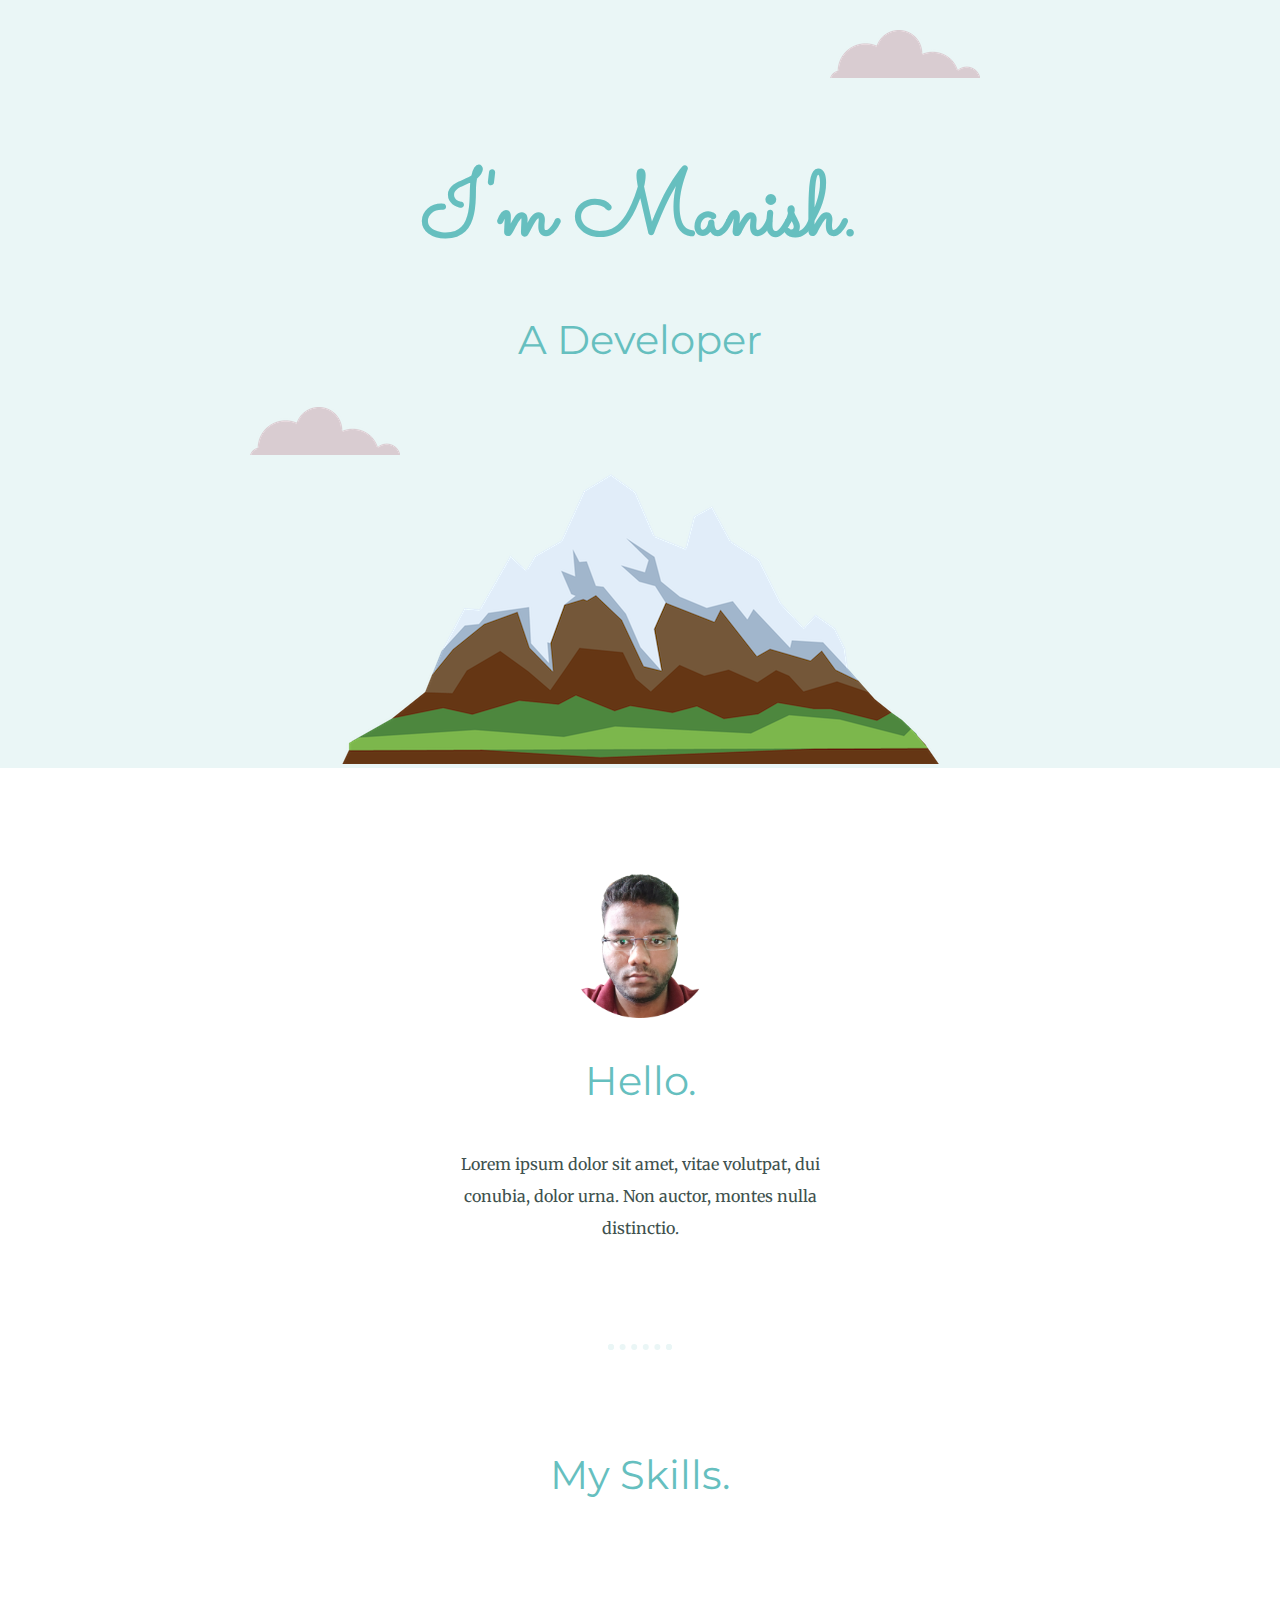
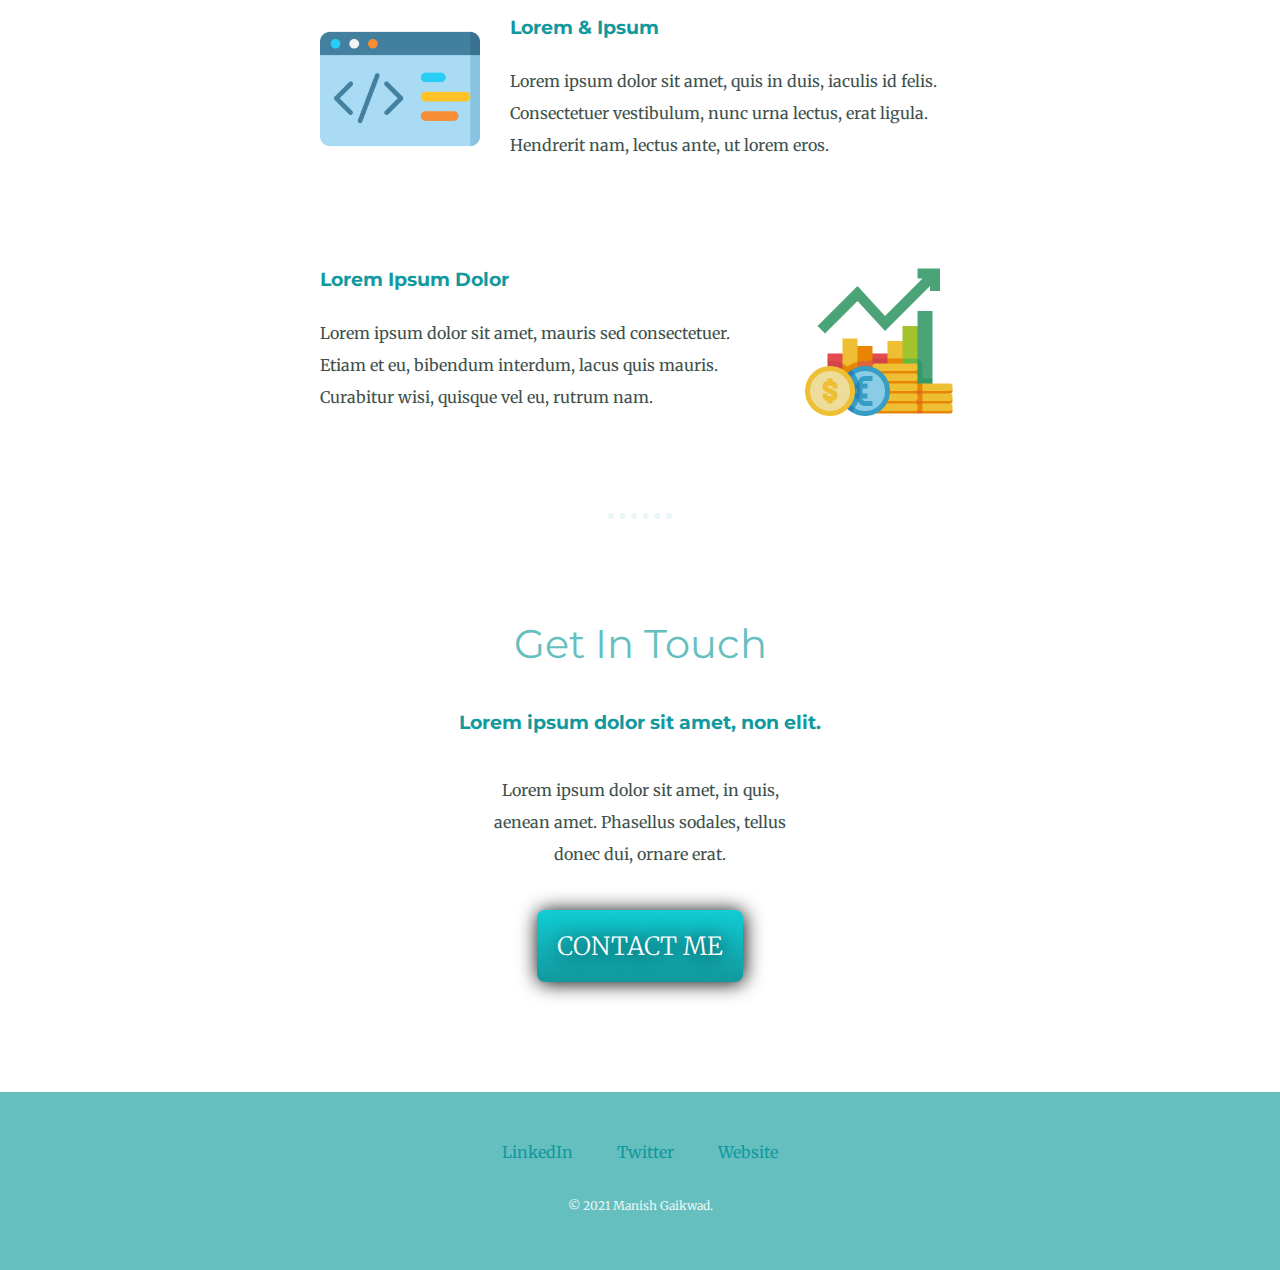
<file: CSS - My Site/index.html>
<!DOCTYPE html>
<html lang="en">
<head>
    <meta charset="UTF-8">
    <meta http-equiv="X-UA-Compatible" content="IE=edge">
    <meta name="viewport" content="width=device-width, initial-scale=1.0">
    <link rel="icon" href="favicon.ico">
    <link rel="icon" href="favicon.png">
    <link rel="stylesheet" href="css/styles.css">
    <link href="https://fonts.googleapis.com/css2?family=Merriweather:wght@300&family=Montserrat:wght@200&family=Sacramento&display=swap" rel="stylesheet">
    <title>Manish</title>
</head>
<body>
    <div class="top-container">
        <img class="top-cloud" src="images/cloud.png" alt="cloud-img">
        <h1>I'm Manish.</h1>
        <h2 class="developer">A Developer</h2>
        <img class="bottom-cloud" src="images/cloud.png" alt="cloud-img">
        <img src="images/mountain.png" alt="mountain-img">
    </div>
    <div class="middle-container">
        <div class="profile">
          <img src="images/Profile_Pic.png" height="150px" width="150px" alt="Profile-Pic">
          <h2>Hello.</h2>
          <p class="intro">Lorem ipsum dolor sit amet, vitae volutpat, dui conubia, dolor urna. Non auctor, montes nulla distinctio.</p>
        </div>
        <hr>
        <div class="skills">
          <h2>My Skills.</h2>
          <div class="skill-row">
            <img class="code-img" src="images/code.png" alt="CODING">
            <h3>Lorem & Ipsum</h3>
            <p>Lorem ipsum dolor sit amet, quis in duis, iaculis id felis. Consectetuer vestibulum, nunc urna lectus, erat ligula. Hendrerit nam, lectus ante, ut lorem eros.</p>
          </div>
          <div class="skill-row">
            <img class="trade-img" src="images/trade.png" alt="TRADING">
            <h3>Lorem Ipsum Dolor</h3>
            <p>Lorem ipsum dolor sit amet, mauris sed consectetuer. Etiam et eu, bibendum interdum, lacus quis mauris. Curabitur wisi, quisque vel eu, rutrum nam.</p>
          </div>
        </div>
        <hr>
        <div class="contact-me">
          <h2>Get In Touch</h2>
          <h3>Lorem ipsum dolor sit amet, non elit.</h3>
          <p class="contact-me">Lorem ipsum dolor sit amet, in quis, aenean amet. Phasellus sodales, tellus donec dui, ornare erat.</p>
          <a class="btn" href="mailto:name@email.com">CONTACT ME</a>
        </div>
      </div>
      <div class="bottom-container">
        <a class="footer-link" href="https://www.linkedin.com/">LinkedIn</a>
        <a class="footer-link" href="https://twitter.com/">Twitter</a>
        <a class="footer-link" href="https://www.appbrewery.co/">Website</a>
        <p class="copyright">© 2021 Manish Gaikwad.</p>
      </div>
</body>
</html>
</file>
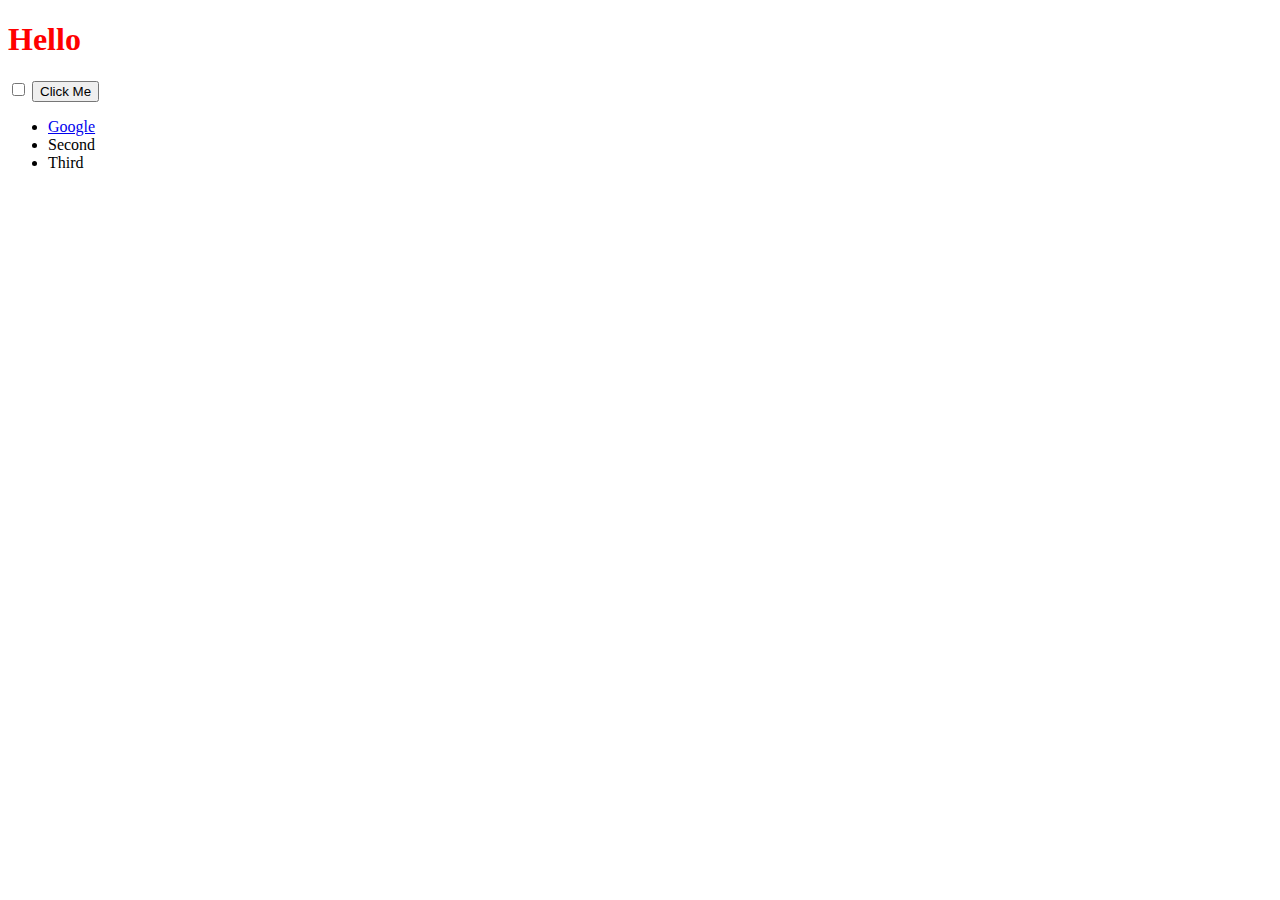
<file: DOM/index.html>
<!DOCTYPE html>
<html lang="en" dir="ltr">
  <head>
    <meta charset="utf-8">
    <title>My Website</title>
    <link rel="stylesheet" href="styles.css">

  </head>
  <body>

    <h1>Hello</h1>

    <input type="checkbox">

    <button style=":active: color:red">Click Me</button>

    <ul>
      <li class="list">
        <a href="https://www.google.com">Google</a>
      </li>
      <li class="list">Second</li>
      <li class="list">Third</li>
    </ul>

  </body>

</html>
</file>
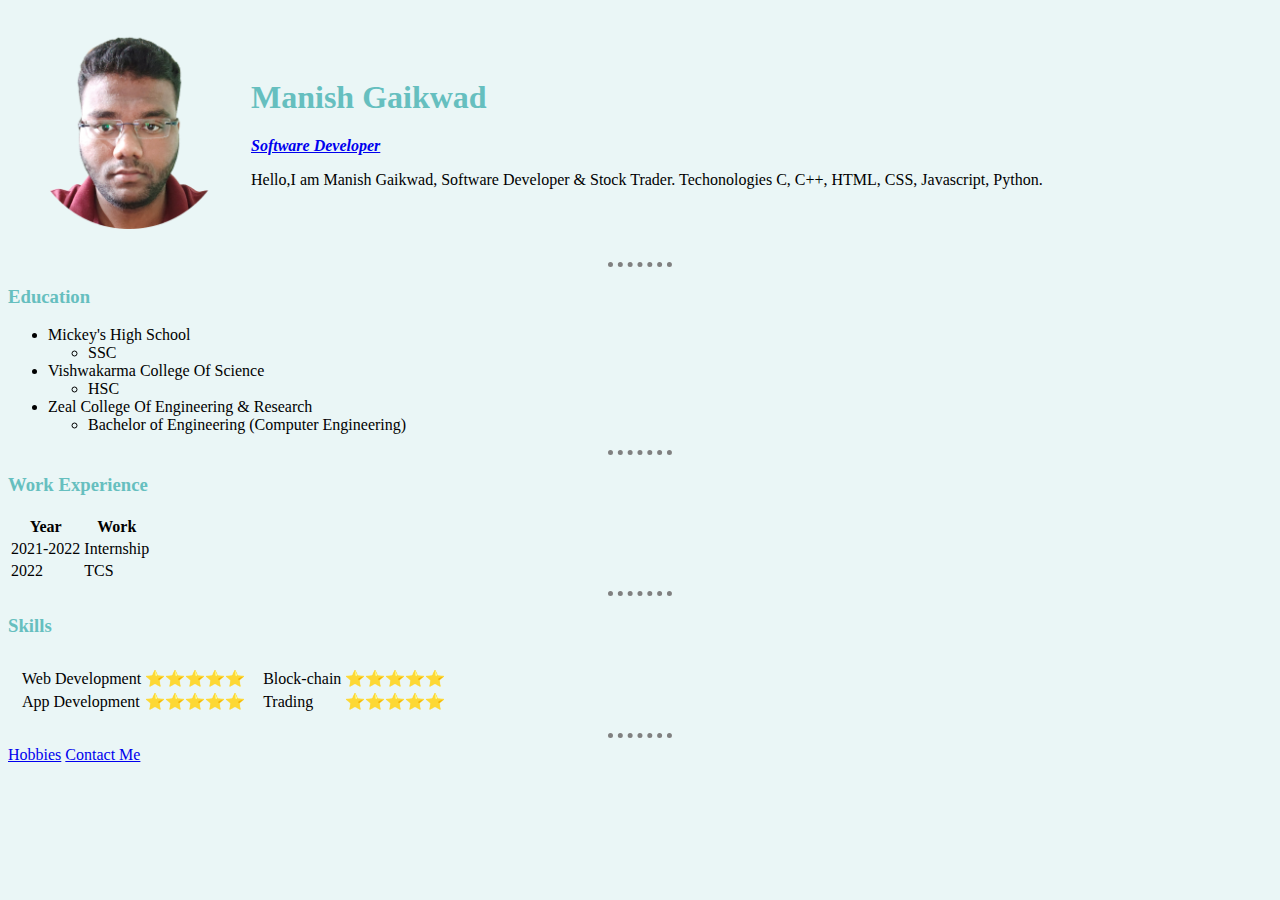
<file: HTML-Personal Site/Index.html>
<!DOCTYPE html>
<html lang="en">
<head>
    <meta charset="UTF-8">
    <meta http-equiv="X-UA-Compatible" content="IE=edge">
    <meta name="viewport" content="width=device-width, initial-scale=1.0">
    <link rel="stylesheet" href="css\style.css">
</head>
<body>
    <table cellspacing="20">
        <tr>
            <td>
                <img src="images\Profile_Pic.png" height="200px" width="200px" alt="Manish's Profile Picture">
            </td>
            <td>
                <h1>Manish Gaikwad</h1>
                <p><em><strong><a href="https://en.wikipedia.org/wiki/Software_development">Software Developer</a></strong></em></p>
                <p>
                    Hello,I am Manish Gaikwad, Software Developer & Stock Trader.
                    Techonologies C, C++, HTML, CSS, Javascript, Python. 
                </p>
            </td>
        </tr>
    </table>
    <hr>
    <h3>Education</h3>
    <ul>
    <li>Mickey's High School</li>
    <ul>
        <li>SSC</li>
    </ul>
    <li>Vishwakarma College Of Science</li>
    <ul>
        <li>HSC</li>
    </ul>
    <li>Zeal College Of Engineering & Research</li>
    <ul>
        <li>Bachelor of Engineering (Computer Engineering)</li>
    </ul>
    </ul>
    <hr>
    <h3>Work Experience</h3>
    <table>
        <thead>
            <th>Year</th>
            <th>Work</th>
        </thead>
        <tbody>
            <tr>
                <td>2021-2022</td>
                <td>Internship</td>
            </tr>
            <tr>
                <td>2022</td>
                <td>TCS</td>
            </tr>
        </tbody>
    </table>
    <hr>
    <h3>Skills</h3>
    <table cellspacing="10">
        <tr>
            <td>
                <table>
                    <tr>
                        <td>Web Development</td>
                        <td>⭐⭐⭐⭐⭐</td>
                    </tr>
                    <tr>
                        <td>App Development</td>
                        <td>⭐⭐⭐⭐⭐</td>
                    </tr>
                </table>
            </td>
            <td><table>
                <tr>
                    <td>Block-chain</td>
                    <td>⭐⭐⭐⭐⭐</td>
                </tr>
                <tr>
                    <td>Trading</td>
                    <td>⭐⭐⭐⭐⭐</td>
                </tr>
            </table></td>
        </tr>
    </table>
    <hr>
    <a href="hobbies.html">Hobbies</a>
    <a href="contact.html">Contact Me</a>
</body>
</html>
</file>
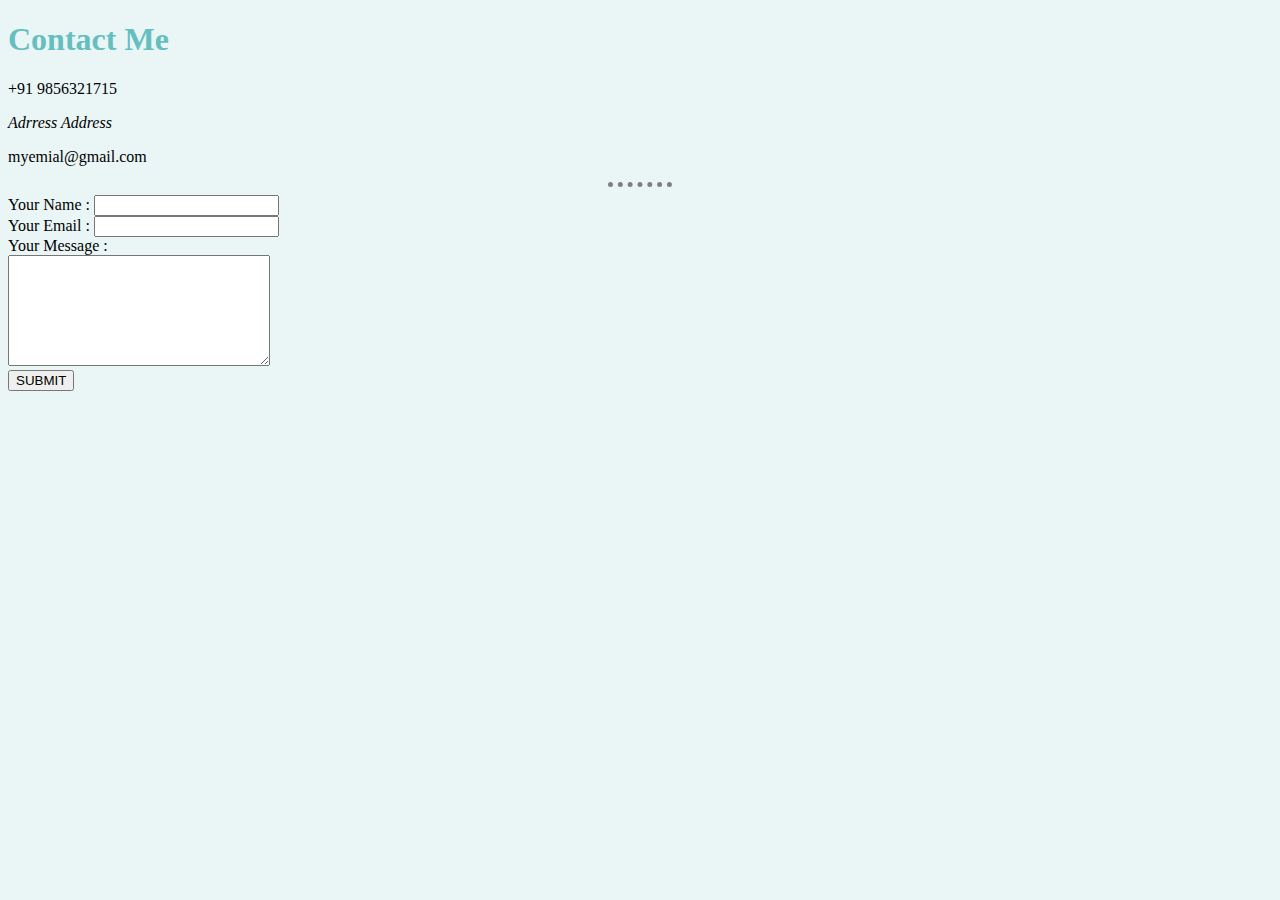
<file: HTML-Personal Site/contact.html>
<!DOCTYPE html>
<html lang="en">
<head>
    <meta charset="UTF-8">
    <meta http-equiv="X-UA-Compatible" content="IE=edge">
    <meta name="viewport" content="width=device-width, initial-scale=1.0">
    <link rel="stylesheet" href="css\style.css">
    <title>Contact Me</title>
</head>
<body>
    <h1>Contact Me</h1>
    <p>+91 9856321715</p>
    <p><Address>Adrress Address</Address></p>
    <p>myemial@gmail.com</p>
    <hr>
    <form action="mailto:abdrffdc@gmail.com" method="post" enctype="text/plain">
        <label for="YN">Your Name : </label>
        <input type="text" name="YourName" id="YN"><br>
        <label>Your Email : </label>
        <input type="email" name="YourEmail"><br>
        <label for="message">Your Message : </label><br>
        <textarea name="YourMessage" id="message" cols="30" rows="7">
        </textarea><br>
        <input type="submit" name="submit" value="SUBMIT">
    </form>
</body>
</html>
</file>
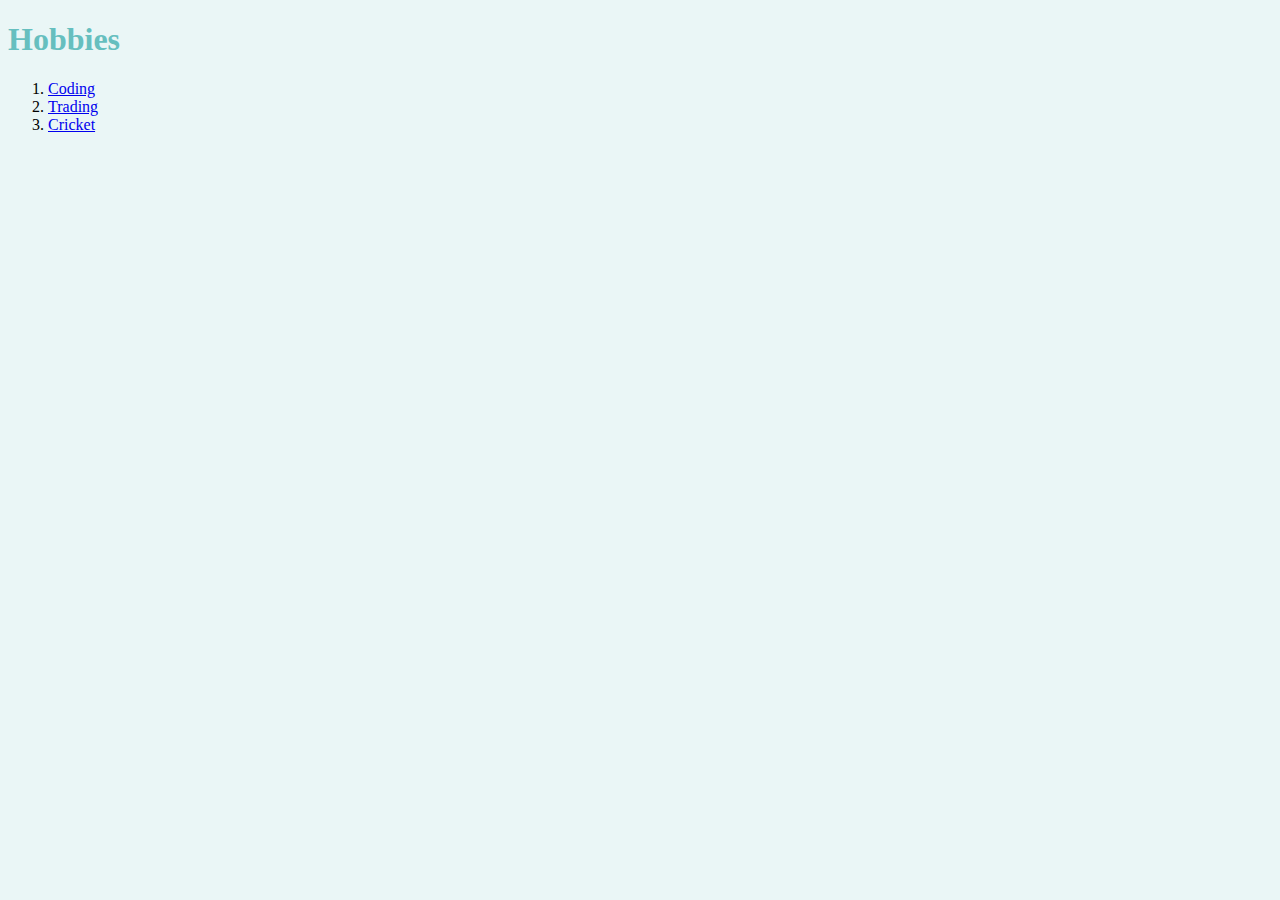
<file: HTML-Personal Site/hobbies.html>
<!DOCTYPE html>
<html lang="en">
<head>
    <meta charset="UTF-8">
    <meta http-equiv="X-UA-Compatible" content="IE=edge">
    <meta name="viewport" content="width=device-width, initial-scale=1.0">
    <link rel="stylesheet" href="css\style.css">
    <title>Hobbies</title>
</head>
<body>
    <h1>Hobbies</h1>
    <ol>
    <li><a href="https://en.wikipedia.org/wiki/Computer_programming">Coding</a></li>
    <li><a href="https://en.wikipedia.org/wiki/Stock_trader">Trading</a></li>
    <li><a href="https://en.wikipedia.org/wiki/Cricket">Cricket</a></li>
    </ol>    
</body>
</html>
</file>
<file: CSS - My Site/css/styles.css>
body{
    color: #40514e;
    margin: 0;
    text-align: center;
    font-family: 'Merriweather', serif;
}
h1{
    color: #66BFBF;
    font-size: 5.625rem;
    margin:3.125rem auto 0rem auto ;
    font-family: 'Sacramento', cursive;
}
h2{
    color: #66BFBF;
    font-family: 'Montserrat', sans-serif;
    font-size: 2.5rem;
    font-weight: normal;
    padding-bottom: 10px;
}
h3{
    font-family: 'Montserrat', sans-serif;
    color: #11999E;
}
p{
    line-height: 2;
}
hr{
    border:dotted #EAF6F6 6px;
    border-bottom: none;
    width: 4%;
    margin: 100px auto;
}
a{
    color: #11999E;
    font-size: 'Montserrat', sans-serif;
    margin: 10px 20px;
    text-decoration: none;
}
a:hover{
    color: #EAF6F6;
}
.top-container{
    background-color: #EAF6F6;
    position: relative;
    padding-top: 100px;
}
.middle-container{
    margin: 100px 0px;
}
.bottom-container{
    background-color: #66BFBF;
    padding: 50px 0 20px;
}
.top-cloud{
    position: absolute;
    right:300px;
    top:30px;
}
.bottom-cloud{
    position: absolute;
    left: 250px;
    right: 300px;
}
.skill-row{
    width: 50%;
    margin: 6.25rem auto;
    text-align: left;
    line-height: 2;
}
.code-img{
    width: 25%;
    float: left;
    margin-right: 30px;
}
.trade-img{
    width: 25%;
    float: right;
    margin-left: 30px;
}
.intro{
    width: 30%;
    margin: auto;
}
.contact-me{
    width: 50%;
    margin: 40px auto 30px;
}
.copyright{
    color: #EAF6F6;
    font-size: 0.75rem;
    padding: 20px 0;
}
.btn {
    background: #11CDD4;
    background-image: -webkit-linear-gradient(top, #11CDD4, #11999E);
    background-image: -moz-linear-gradient(top, #11CDD4, #11999E);
    background-image: -ms-linear-gradient(top, #11CDD4, #11999E);
    background-image: -o-linear-gradient(top, #11CDD4, #11999E);
    background-image: -webkit-gradient(to bottom, #11CDD4, #11999E);
    -webkit-border-radius: 8px;
    -moz-border-radius: 8px;
    border-radius: 8px;
    color: #FFFFFF;
    font-family: 'Merriweather', serif;
    font-size: 25px;
    font-weight: 100;
    padding: 20px;
    -webkit-box-shadow: 1px 1px 20px 0 #000000;
    -moz-box-shadow: 1px 1px 20px 0 #000000;
    box-shadow: 1px 1px 20px 0 #000000;
    text-shadow: 1px 1px 20px #000000;
    border: solid #337FED 0;
    text-decoration: none;
    display: inline-block;
    cursor: pointer;
    text-align: center;
 }
 .btn:hover {
    border: solid #2BC4AD 1px;
    background: #30E3CB;
    background-image: -webkit-linear-gradient(top, #30E3CB, #3D94F6);
    background-image: -moz-linear-gradient(top, #30E3CB, #3D94F6);
    background-image: -ms-linear-gradient(top, #30E3CB, #3D94F6);
    background-image: -o-linear-gradient(top, #30E3CB, #3D94F6);
    background-image: -webkit-gradient(to bottom, #30E3CB, #3D94F6);
    -webkit-border-radius: 20px;
    -moz-border-radius: 20px;
    border-radius: 20px;
    text-decoration: none;
 }
</file>
<file: DOM/styles.css>
h1 {
  color: red;
}
</file>
